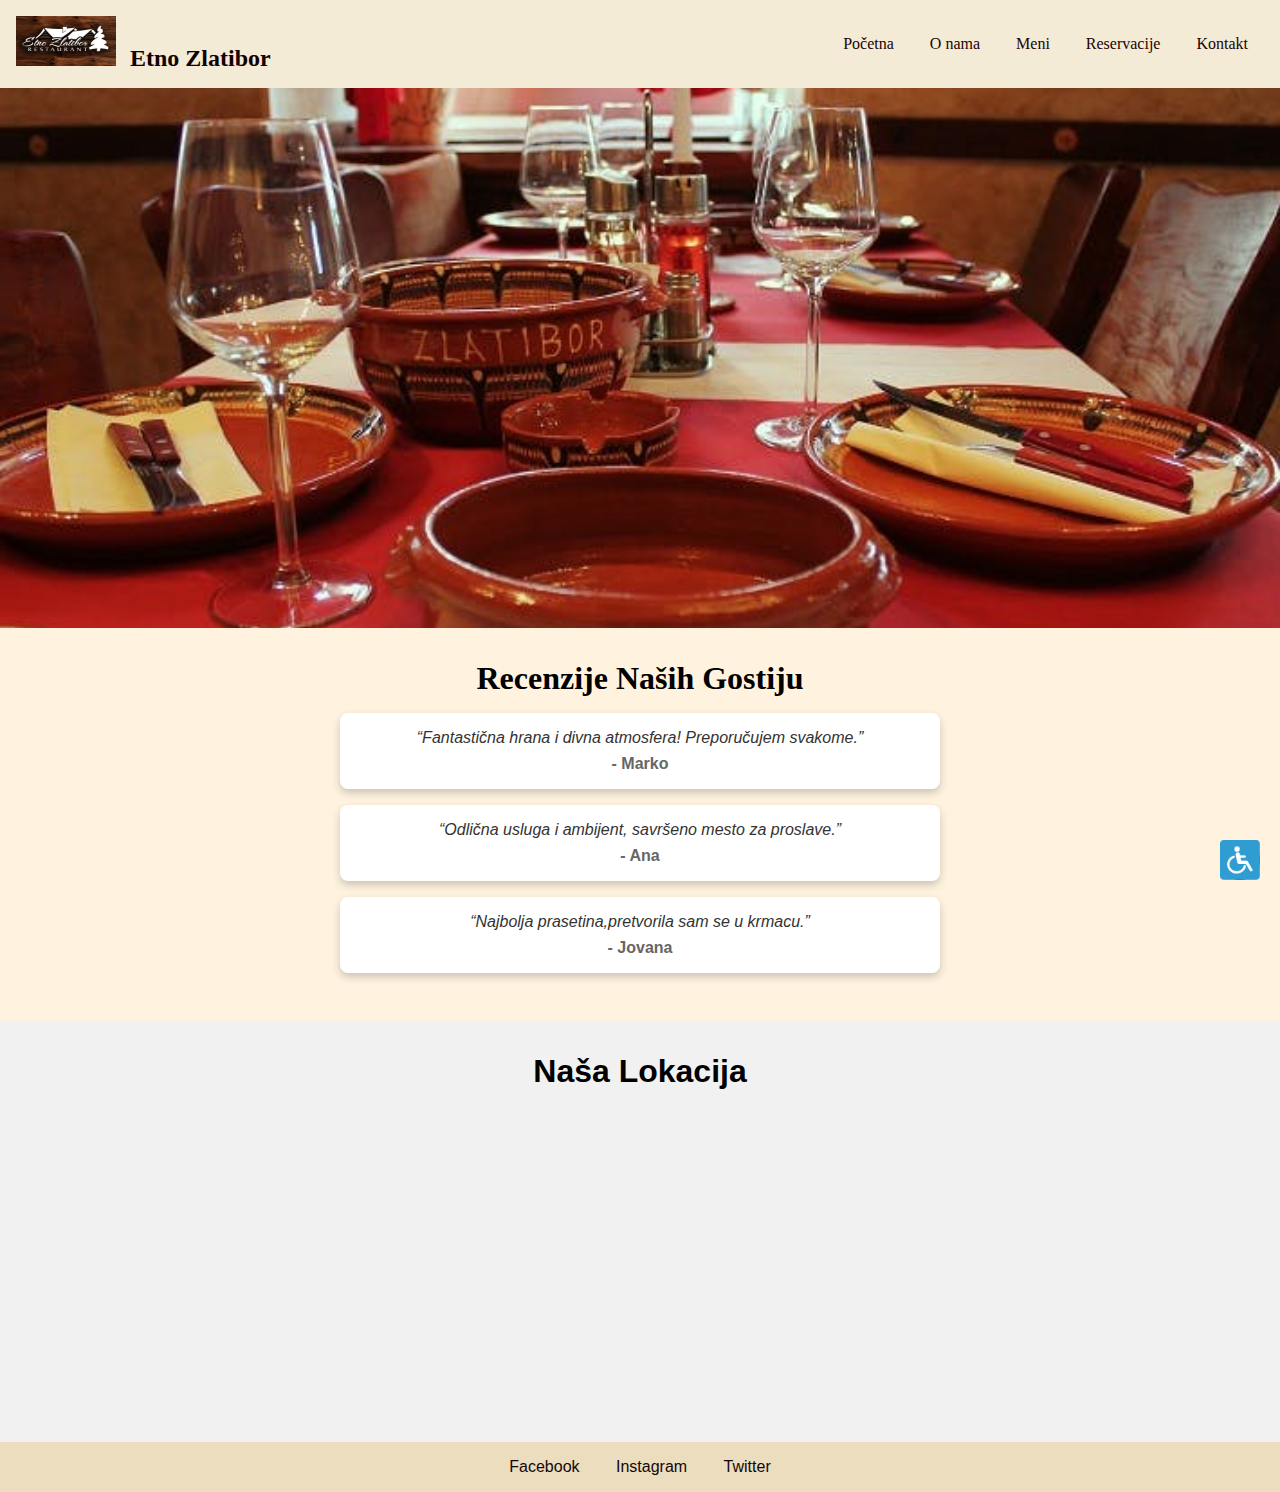
<file: index.html>
<!DOCTYPE html>
<html lang="en">
<head>
    <meta charset="UTF-8">
    <meta name="viewport" content="width=device-width, initial-scale=1.0">
    <title>Etno Zlatibor</title>
    <link rel="stylesheet" href="styles.css">
</head>
<body>
    <header>
        <h1 class="logo">
            <img src="images              /restoran_zlatibor.jpg" alt="Logo" class="logo-img"> Etno Zlatibor
        </h1>
        <nav>
            <a href="index.html">Početna</a>
            <a href="about.html">O nama</a>
            <a href="menu.html">Meni</a>
            <a href="reservation.html">Reservacije</a>
            <a href="contact.html">Kontakt</a>
        </nav>
    </header>

    <div id="accessibilityButton" class="accessibility-button">
        <img src="./images              /logo.png" alt="Zupčanik" />
      </div>
      

<!-- Modal sa opcijama -->
<div id="accessibilityModal" class="modal">
    <div class="modal-content">
        <span class="close-btn" id="closeModal">&times;</span>
        <h3>Pristupačnost</h3>
        <div class="options">
            <button id="zoomIn">Povećaj tekst</button>
            <button id="zoomOut">Smanji tekst</button>
            <button id="highContrast">Visok kontrast</button>
            <button id="toggleImages">Sakrij slike</button>
            <button id="increaseSpacing">Povećaj razmak između redova</button>
            <button id="changeBackground">Promeni pozadinu</button>
            
            <button id="reset">Resetuj postavke</button>
        </div>
    </div>
</div>

</div>



</div>
    <!-- Carousel Section -->
    <section class="carousel">
        <div class="carousel-images">
            <img src="images              /116260_sld.jpg" alt="Slide 1">
            <img src="images              /Etno1.jpg" alt="Slide 2">
            <img src="images              /mesani-specijaliteti.jpg" alt="Slide 3">
        </div>
    </section>
    <section class="reviews">
        <h2>Recenzije Naših Gostiju</h2>
        <div class="review-card">
            <p>“Fantastična hrana i divna atmosfera! Preporučujem svakome.”</p>
            <h4>- Marko</h4>
        </div>
        <div class="review-card">
            <p>“Odlična usluga i ambijent, savršeno mesto za proslave.”</p>
            <h4>- Ana</h4>
        </div>
        <div class="review-card">
            <p>“Najbolja prasetina,pretvorila sam se u krmacu.”</p>
            <h4>- Jovana</h4>
        </div>
    </section>
    
    <section class="map">
        <h2>Naša Lokacija</h2>
        <div class="map-container">
            <iframe 
                src="https://www.google.com/maps/embed?pb=!1m18!1m12!1m3!1d2405.658502224535!2d16.39524801128773!3d48.22567049808171!2m3!1f0!2f0!3f0!3m2!1i1024!2i768!4f13.1!3m3!1m2!1s0x476d067d2a2bc03f%3A0xd79b74f6b15a2a61!2sHannovergasse%2017%2C%201200%20Wien%2C%20Austria!5e0!3m2!1sen!2sus!4v1699454218455!5m2!1sen!2sus" 
                width="100%" height="300" style="border:0;" allowfullscreen="" loading="lazy"></iframe>
        </div>
    </section>
    
    
    <!-- Social Media Links -->
    <footer>
        <div class="social-media">
            <a href="https://facebook.com" target="_blank">Facebook</a>
            <a href="https://instagram.com" target="_blank">Instagram</a>
            <a href="https://twitter.com" target="_blank">Twitter</a>
        </div>
    </footer>

    <script src="script.js"></script>

</body>
</html>
</file>
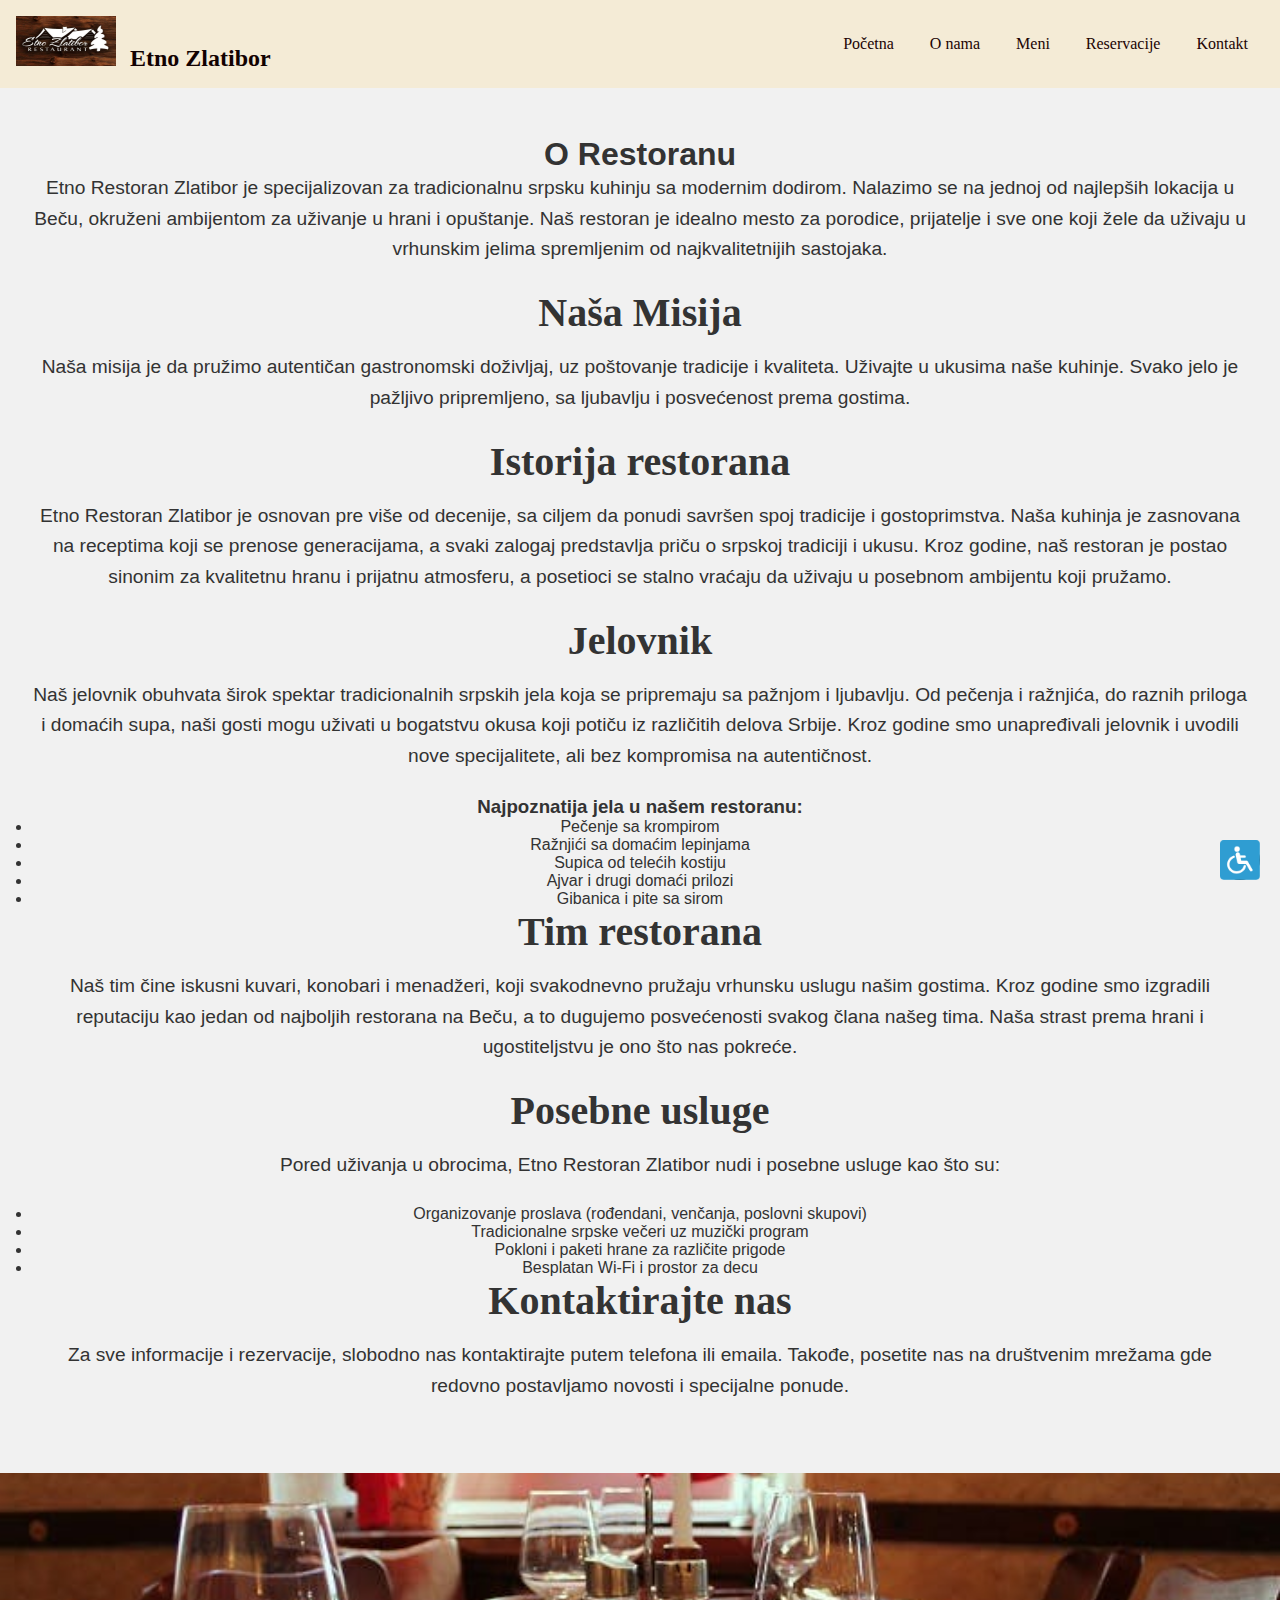
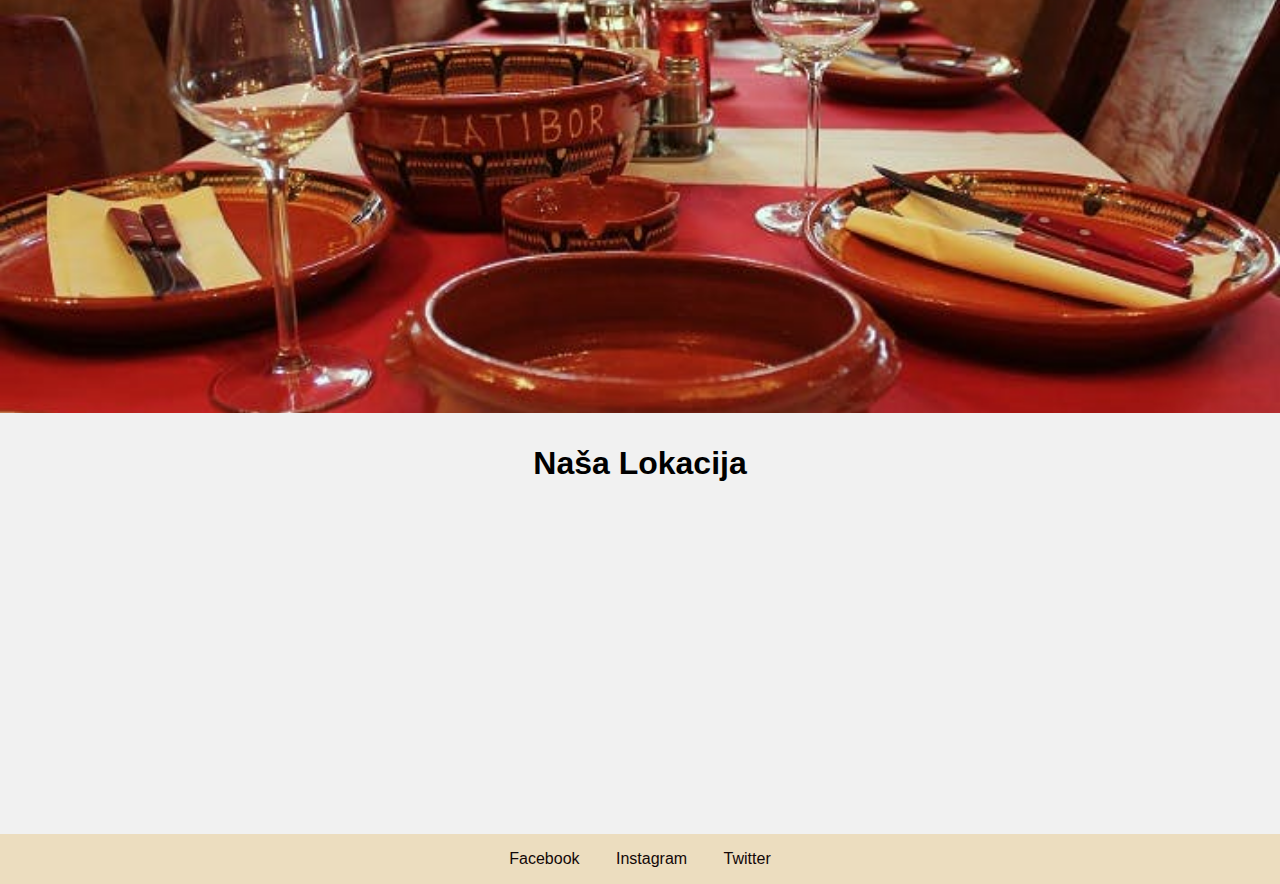
<file: about.html>
<!DOCTYPE html>
<html lang="en">
<head>
    <meta charset="UTF-8">
    <meta name="viewport" content="width=device-width, initial-scale=1.0">
    <title>Etno Zlatibor</title>
    <link rel="stylesheet" href="styles.css">
</head>
<body>
    <header>
        <h1 class="logo">
            <img src="images              /restoran_zlatibor.jpg" alt="Logo" class="logo-img"> Etno Zlatibor
        </h1>
        <nav>
            <a href="index.html">Početna</a>
            <a href="about.html">O nama</a>
            <a href="menu.html">Meni</a>
            <a href="reservation.html">Reservacije</a>
            <a href="contact.html">Kontakt</a>
        </nav>
    </header>
    <main>
        <section class="about">
            <h1>O Restoranu</h1>
            <p>
                Etno Restoran Zlatibor je specijalizovan za tradicionalnu srpsku kuhinju sa modernim dodirom. 
                Nalazimo se na jednoj od najlepših lokacija u Beču, okruženi ambijentom za uživanje u hrani i opuštanje. 
                Naš restoran je idealno mesto za porodice, prijatelje i sve one koji žele da uživaju u vrhunskim jelima spremljenim od najkvalitetnijih sastojaka.
            </p>

            <h2>Naša Misija</h2>
            <p>
                Naša misija je da pružimo autentičan gastronomski doživljaj, uz poštovanje tradicije i kvaliteta. 
                Uživajte u ukusima naše kuhinje. Svako jelo je pažljivo pripremljeno, sa ljubavlju i posvećenost prema gostima.
            </p>

            <h2>Istorija restorana</h2>
            <p>
                Etno Restoran Zlatibor je osnovan pre više od decenije, sa ciljem da ponudi savršen spoj tradicije i gostoprimstva. 
                Naša kuhinja je zasnovana na receptima koji se prenose generacijama, a svaki zalogaj predstavlja priču o srpskoj tradiciji i ukusu. 
                Kroz godine, naš restoran je postao sinonim za kvalitetnu hranu i prijatnu atmosferu, a posetioci se stalno vraćaju da uživaju u posebnom ambijentu koji pružamo.
            </p>

            <h2>Jelovnik</h2>
            <p>
                Naš jelovnik obuhvata širok spektar tradicionalnih srpskih jela koja se pripremaju sa pažnjom i ljubavlju. 
                Od pečenja i ražnjića, do raznih priloga i domaćih supa, naši gosti mogu uživati u bogatstvu okusa koji potiču iz različitih delova Srbije. 
                Kroz godine smo unapređivali jelovnik i uvodili nove specijalitete, ali bez kompromisa na autentičnost.
            </p>

            <h3>Najpoznatija jela u našem restoranu:</h3>
            <ul>
                <li>Pečenje sa krompirom</li>
                <li>Ražnjići sa domaćim lepinjama</li>
                <li>Supica od telećih kostiju</li>
                <li>Ajvar i drugi domaći prilozi</li>
                <li>Gibanica i pite sa sirom</li>
            </ul>

            <h2>Tim restorana</h2>
            <p>
                Naš tim čine iskusni kuvari, konobari i menadžeri, koji svakodnevno pružaju vrhunsku uslugu našim gostima. 
                Kroz godine smo izgradili reputaciju kao jedan od najboljih restorana na Beču, a to dugujemo posvećenosti svakog člana našeg tima. 
                Naša strast prema hrani i ugostiteljstvu je ono što nas pokreće.
            </p>

            <h2>Posebne usluge</h2>
            <p>
                Pored uživanja u obrocima, Etno Restoran Zlatibor nudi i posebne usluge kao što su:
            </p>
            <ul>
                <li>Organizovanje proslava (rođendani, venčanja, poslovni skupovi)</li>
                <li>Tradicionalne srpske večeri uz muzički program</li>
                <li>Pokloni i paketi hrane za različite prigode</li>
                <li>Besplatan Wi-Fi i prostor za decu</li>
            </ul>

            <h2>Kontaktirajte nas</h2>
            <p>
                Za sve informacije i rezervacije, slobodno nas kontaktirajte putem telefona ili emaila. Takođe, posetite nas na društvenim mrežama gde redovno postavljamo novosti i specijalne ponude.
            </p>
        </section>
    </main>

<!-- Dugme za pristupačnost -->
<div id="accessibilityButton" class="accessibility-button">
    <img src="./images              /logo.png" alt="Zupčanik" />
  </div>

<!-- Modal sa opcijama -->
<div id="accessibilityModal" class="modal">
    <div class="modal-content">
        <span class="close-btn" id="closeModal">&times;</span>
        <h3>Pristupačnost</h3>
        <div class="options">
            <button id="zoomIn">Povećaj tekst</button>
            <button id="zoomOut">Smanji tekst</button>
            <button id="highContrast">Visok kontrast</button>
            <button id="toggleImages">Sakrij slike</button>
            <button id="increaseSpacing">Povećaj razmak između redova</button>
            <button id="changeBackground">Promeni pozadinu</button>
            
            <button id="reset">Resetuj postavke</button>
        </div>
    </div>
</div>

</div>



</div>
    <!-- Carousel Section -->
    <section class="carousel">
        <div class="carousel-images">
            <img src="images              /116260_sld.jpg" alt="Slide 1">
            <img src="images              /Etno1.jpg" alt="Slide 2">
            <img src="images              /mesani-specijaliteti.jpg" alt="Slide 3">
        </div>
    </section>
   
    
    <section class="map">
        <h2>Naša Lokacija</h2>
        <div class="map-container">
            <iframe 
                src="https://www.google.com/maps/embed?pb=!1m18!1m12!1m3!1d2405.658502224535!2d16.39524801128773!3d48.22567049808171!2m3!1f0!2f0!3f0!3m2!1i1024!2i768!4f13.1!3m3!1m2!1s0x476d067d2a2bc03f%3A0xd79b74f6b15a2a61!2sHannovergasse%2017%2C%201200%20Wien%2C%20Austria!5e0!3m2!1sen!2sus!4v1699454218455!5m2!1sen!2sus" 
                width="100%" height="300" style="border:0;" allowfullscreen="" loading="lazy"></iframe>
        </div>
    </section>
    
    
    <!-- Social Media Links -->
    <footer>
        <div class="social-media">
            <a href="https://facebook.com" target="_blank">Facebook</a>
            <a href="https://instagram.com" target="_blank">Instagram</a>
            <a href="https://twitter.com" target="_blank">Twitter</a>
        </div>
    </footer>

    <script src="script.js"></script>

</body>
</html>
</file>
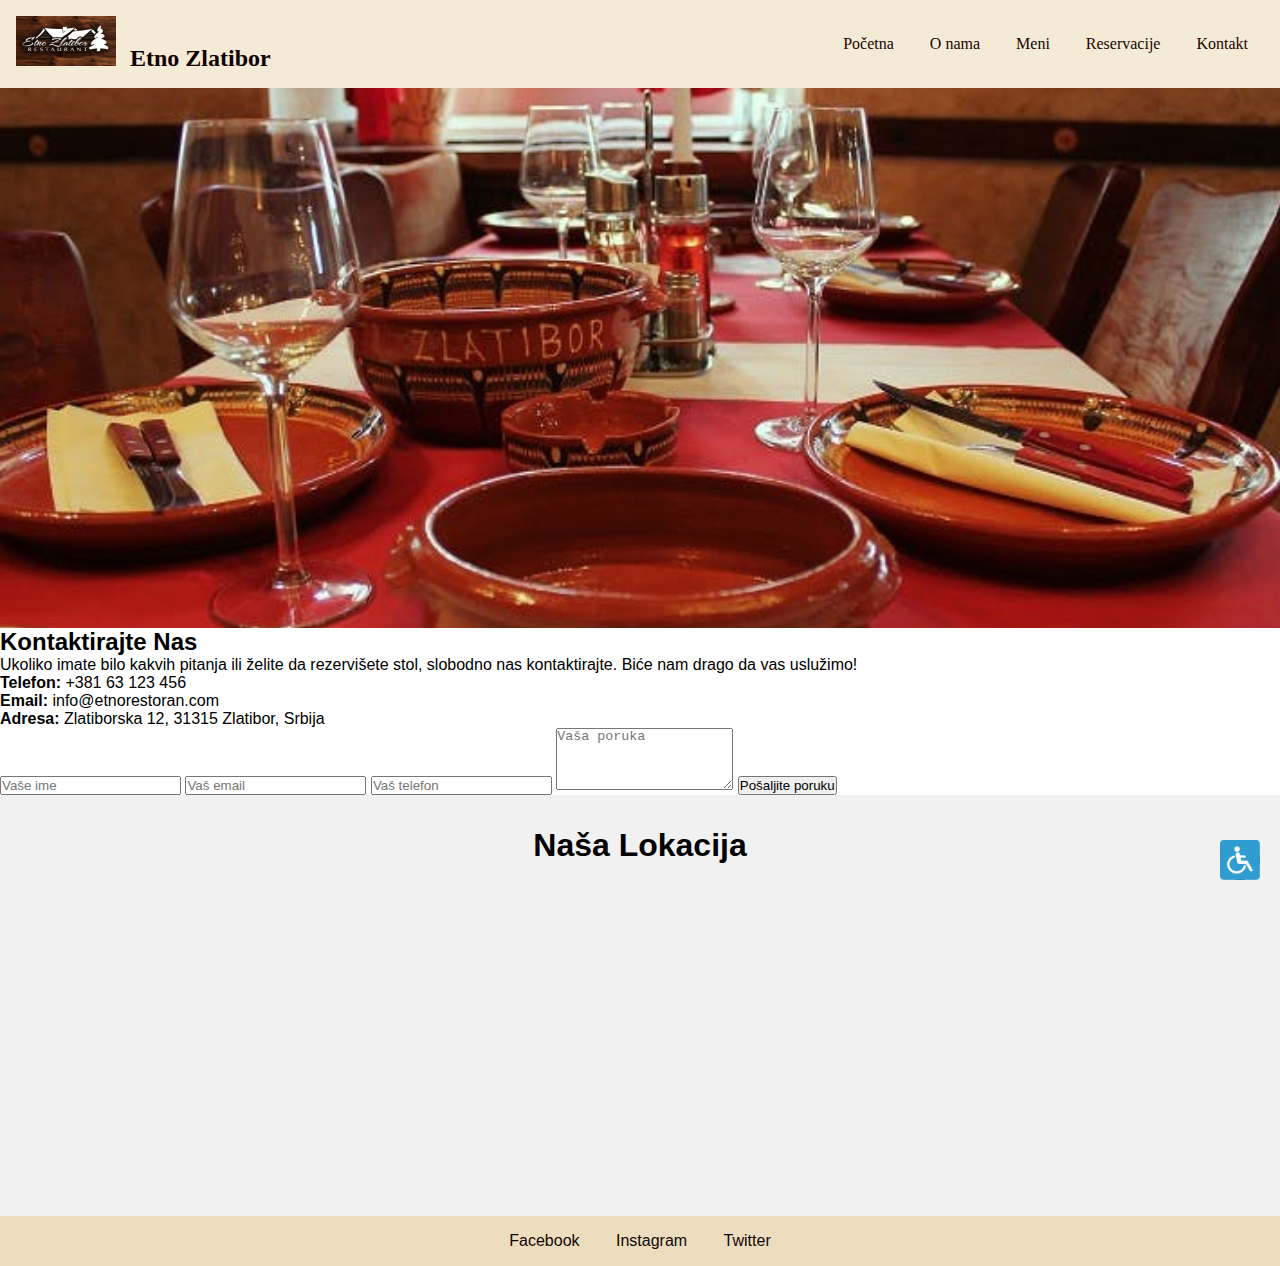
<file: contact.html>
<!DOCTYPE html>
<html lang="en">
<head>
    <meta charset="UTF-8">
    <meta name="viewport" content="width=device-width, initial-scale=1.0">
    <title>Etno Zlatibor</title>
    <link rel="stylesheet" href="styles.css">
</head>
<body>
    <header>
        <h1 class="logo">
            <img src="images              /restoran_zlatibor.jpg" alt="Logo" class="logo-img"> Etno Zlatibor
        </h1>
        <nav>
            <a href="index.html">Početna</a>
            <a href="about.html">O nama</a>
            <a href="menu.html">Meni</a>
            <a href="reservation.html">Reservacije</a>
            <a href="contact.html">Kontakt</a>
        </nav>
    </header>

<!-- Dugme za pristupačnost -->
<div id="accessibilityButton" class="accessibility-button">
    <img src="./images              /logo.png" alt="Zupčanik" />
  </div>

<!-- Modal sa opcijama -->
<div id="accessibilityModal" class="modal">
    <div class="modal-content">
        <span class="close-btn" id="closeModal">&times;</span>
        <h3>Pristupačnost</h3>
        <div class="options">
            <button id="zoomIn">Povećaj tekst</button>
            <button id="zoomOut">Smanji tekst</button>
            <button id="highContrast">Visok kontrast</button>
            <button id="toggleImages">Sakrij slike</button>
            <button id="increaseSpacing">Povećaj razmak između redova</button>
            <button id="changeBackground">Promeni pozadinu</button>
            
            <button id="reset">Resetuj postavke</button>
        </div>
    </div>
</div>

</div>



</div>
    <!-- Carousel Section -->
    <section class="carousel">
        <div class="carousel-images">
            <img src="images              /116260_sld.jpg" alt="Slide 1">
            <img src="images              /Etno1.jpg" alt="Slide 2">
            <img src="images              /mesani-specijaliteti.jpg" alt="Slide 3">
        </div>
    </section>
    <section class="contact">
        <h2 class="fade-in-contact">Kontaktirajte Nas</h2>
        <p class="fade-in-contact">Ukoliko imate bilo kakvih pitanja ili želite da rezervišete stol, slobodno nas kontaktirajte. Biće nam drago da vas uslužimo!</p>
    
        <div class="contact-info fade-in-contact">
            <p><strong>Telefon:</strong> +381 63 123 456</p>
            <p><strong>Email:</strong> info@etnorestoran.com</p>
            <p><strong>Adresa:</strong> Zlatiborska 12, 31315 Zlatibor, Srbija</p>
        </div>
    
        <form class="contact-form fade-in-contact" action="#" method="POST">
            <input type="text" name="name" placeholder="Vaše ime" required>
            <input type="email" name="email" placeholder="Vaš email" required>
            <input type="tel" name="phone" placeholder="Vaš telefon" required>
            <textarea name="message" placeholder="Vaša poruka" rows="4" required></textarea>
            <button type="submit">Pošaljite poruku</button>
        </form>
    </section>
    
    
    <section class="map">
        <h2>Naša Lokacija</h2>
        <div class="map-container">
            <iframe 
                src="https://www.google.com/maps/embed?pb=!1m18!1m12!1m3!1d2405.658502224535!2d16.39524801128773!3d48.22567049808171!2m3!1f0!2f0!3f0!3m2!1i1024!2i768!4f13.1!3m3!1m2!1s0x476d067d2a2bc03f%3A0xd79b74f6b15a2a61!2sHannovergasse%2017%2C%201200%20Wien%2C%20Austria!5e0!3m2!1sen!2sus!4v1699454218455!5m2!1sen!2sus" 
                width="100%" height="300" style="border:0;" allowfullscreen="" loading="lazy"></iframe>
        </div>
    </section>
    
    
    <!-- Social Media Links -->
    <footer>
        <div class="social-media">
            <a href="https://facebook.com" target="_blank">Facebook</a>
            <a href="https://instagram.com" target="_blank">Instagram</a>
            <a href="https://twitter.com" target="_blank">Twitter</a>
        </div>
    </footer>

    <script src="script.js"></script>

</body>
</html>
</file>
<file: styles.css>
* {
    margin: 0;
    padding: 0;
    box-sizing: border-box;
}

.logo-img {
    width: 100px;  /* Smanjuje širinu logotipa */
    height: 50px; /* Smanjuje visinu logotipa */
    margin-right: 8px; /* Razmak između logotipa i teksta */
}


body, html {
    font-family: Arial, sans-serif;
    overflow-x: hidden;
}

header {
    display: flex;
    font-family: serif ;
    font-size:px;
    justify-content: space-between;
    align-items: center;
    padding: 1rem;
    background-color: rgba(233, 215, 173, 0.5);
    color: #120101;
}

header nav a {
    margin: 0 1rem;
    color: #210303;
    text-decoration: none;
}

header .logo {
    font-size: 1.5rem;
    font-weight: bold;
}

/* Carousel styling */
.carousel {
    position: relative;
    overflow: hidden;
    height: 60vh; /* Postavite visinu karusela na 60% visine prozora */
}

.carousel-images img {
    width: 100%;
    height: auto; /* Zadržava proporcije slike */
    max-height: 60vh; /* Ograničava maksimalnu visinu slike */
    object-fit: contain;
    object-position: center;
    position: absolute;
    top: 0;
    left: 0;
    transition: opacity 1s ease;
}

.carousel-images img:not(:first-child) {
    opacity: 0;
}


/* Footer styling */
footer {
    background-color: #ecddbf;
    color: #fff;
    padding: 1rem;
    text-align: center;
}

footer .social-media a {
    margin: 0 1rem;
    color: #120707;
    text-decoration: none;
}

/* Responsive design */
@media (max-width: 768px) {
    header nav {
        display: flex;
        flex-direction: column;
    }
}
/* Galerija */
.gallery {
    padding: 2rem;
    text-align: center;
    background-color: #f9f9f9;
}

.gallery h2 {
    font-size: 2rem;
    margin-bottom: 1rem;
}

.gallery-grid {
    display: grid;
    grid-template-columns: repeat(auto-fit, minmax(150px, 1fr));
    gap: 10px;
}

.gallery-grid img {
    width: 100%;
    height: auto;
    border-radius: 8px;
}
/* Recenzije */
.reviews {
    padding: 2rem;
    background-color: #fff3e0;
    text-align: center;
}

.reviews h2 {
    font-family: Georgia, 'Times New Roman', Times, serif;
    font-size: 2rem;
    margin-bottom: 1rem;
}

.review-card {
    background: #fff;
    border-radius: 8px;
    padding: 1rem;
    margin: 1rem auto;
    max-width: 600px;
    box-shadow: 0 4px 8px rgba(0, 0, 0, 0.2);
}

.review-card p {
    font-style: italic;
    color: #333;
}

.review-card h4 {
    margin-top: 0.5rem;
    color: #666;
}
/* Mapa */
.map {
    padding: 2rem;
    background-color: #f1f1f1;
    text-align: center;
}

.map h2 {
    font-size: 2rem;
    margin-bottom: 1rem;
}

.map-container {
    max-width: 800px;
    margin: auto;
}
.fade-in {
    opacity: 0;
    transform: translateY(20px);
    transition: opacity 1s ease-out, transform 1s ease-out;
}

.visible {
    opacity: 1;
    transform: translateY(0);
}
header nav a:hover {
    color: #f1c40f; /* Boja pri hover-u */
    text-decoration: underline;
}
/* Stilizacija za karusel */
.carousel {
    position: relative;
    overflow: hidden;
    height: 60vh; /* Podesi prema potrebi */
}

.carousel-images img {
    width: 100%;
    height: auto; 
    max-height: 60vh;
    object-fit: cover;
    object-position: center;
    position: absolute;
    top: 0;
    left: 0;
    opacity: 0;
    transition: opacity 1s ease-in-out;
}

.carousel-images img:first-child {
    opacity: 1; /* Prva slika je vidljiva inicijalno */
}

/* Fade-in efekat za elemente */
.fade-in {
    opacity: 0;
    transform: translateY(20px);
    transition: opacity 1s ease-out, transform 1s ease-out;
}

.fade-in.visible {
    opacity: 1;
    transform: translateY(0);
}
/* Dugme za pristupačnost */
.accessibility-button {
    position: fixed;
    bottom: 20px;
    right: 20px;
    background-color: #333;
    color: white;
    padding: 10px;
    border-radius: 50%;
    font-size: 24px;
    cursor: pointer;
    z-index: 1000;
}

/* Modal sa opcijama */
.modal {
    display: none; /* Početno je skriven */
    position: fixed;
    top: 20px;
    right: 20px;
    background-color: white;
    padding: 20px;
    border-radius: 8px;
    box-shadow: 0 0 10px rgba(0, 0, 0, 0.3);
    z-index: 999;
    width: 250px;
    max-width: 100%;
}

.modal-content {
    text-align: center;
}

.close-btn {
    font-size: 28px;
    position: absolute;
    top: 10px;
    right: 10px;
    cursor: pointer;
}

/* Stilizacija dugmadi unutar modala */
.options button {
    margin: 10px;
    padding: 10px;
    border: none;
    background-color: #4CAF50;
    color: white;
    cursor: pointer;
    border-radius: 5px;
}

.options button:hover {
    background-color: #45a049;
}

/* Stil za visok kontrast */
.high-contrast {
    background-color: black;
    color: white;
}

.high-contrast a {
    color: yellow;
}

.high-contrast button {
    background-color: darkgray;
    color: white;
}
/* Dugme za pristupačnost */
.accessibility-button {
    position: fixed;
    bottom: 20px;
    right: 20px;
    background-color: #333;
    color: white;
    padding: 10px;
    border-radius: 50%;
    font-size: 24px;
    cursor: pointer;
    z-index: 1000;
}

/* Modal sa opcijama */
.modal {
    display: none; /* Početno je skriven */
    position: fixed;
    top: 20px;
    right: 20px;
    background-color:rgba(236, 237, 228, 0.5);
    padding: 20px;
    border-radius: 8px;
    box-shadow: 0 0 10px rgba(0, 0, 0, 0.3);
    z-index: 999;
    width: 250px;
    max-width: 100%;
}

.modal-content {
    text-align: center;
}

.close-btn {
    font-size: 28px;
    position: absolute;
    top: 10px;
    right: 10px;
    cursor: pointer;
}

/* Stilizacija dugmadi unutar modala */
.options button {
    margin: 10px;
    padding: 10px;
    border: none;
    background-color: #4CAF50;
    color: white;
    cursor: pointer;
    border-radius: 5px;
}

.options button:hover {
    background-color: #45a049;
}

/* Stil za visok kontrast */
.high-contrast {
    background-color: black;
    color: rgb(240, 228, 8);
}

.high-contrast a {
    color: yellow;
}

.high-contrast button {
    background-color: rgb(213, 245, 6);
    color: rgb(7, 1, 1);
}

/* Povećanje razmaka između redova */
.increased-line-spacing {
    line-height: 1.8; /* Povećava razmak između redova */
}

/* Sakrivanje slika */
.hidden-images img {
    display: none;
}

/* Promena boje pozadine */
.light-background {
    background-color: #fff;
    color: #000;
}

.dark-background {
    background-color: #121212;
    color: #fff;
}
/* Kontrast crno-žuto */
.black-yellow {
    background-color: black;
    color: yellow;
}

.black-yellow a {
    color: yellow;
}

.black-yellow button {
    background-color: darkgray;
    color: yellow;
}

/* Kontrast plavo-žuto */
.blue-yellow {
    background-color: #003366; /* Tamno plava */
    color: yellow;
}

.blue-yellow a {
    color: yellow;
}

.blue-yellow button {
    background-color: #004C99; /* Srednja plava */
    color: yellow;
}

/* Kontrast crno-belo */
.black-white {
    background-color: black;
    color: white;
}

.black-white a {
    color: white;
}

.black-white button {
    background-color: gray;
    color: white;
}
/* About sekcija */
.about {
    padding: 3rem 2rem; /* Prostrano unutar sekcije */
    background-color: #f1f1f1; /* Svetlo siva pozadina */
    color: #333; /* Tamno sivi tekst */
    text-align: center; /* Centriranje sadržaja */
}

.about h2 {
    font-size: 2.5rem; /* Veći naslov */
    margin-bottom: 1rem; /* Razmak između naslova i opisa */
    font-family: 'Georgia', serif; /* Luksuzniji font za naslov */
}

.about p {
    font-size: 1.2rem; /* Umeren font za paragraf */
    line-height: 1.6; /* Povećan razmak između redova */
    margin-bottom: 1.5rem; /* Razmak ispod paragrafa */
}

.about .about-img {
    width: 100%;
    height: auto; /* Slika se prilagođava širini */
    border-radius: 10px; /* Zaobljeni ivici slike */
    margin-top: 2rem; /* Razmak između teksta i slike */
}

.about .about-content {
    display: flex;
    justify-content: center;
    align-items: center;
    gap: 2rem;
    flex-wrap: wrap; /* Omogućava da se sadržaj prikazuje u više redova na manjim ekranima */
    margin-top: 2rem;
}

.about .about-text {
    flex: 1;
    max-width: 600px; /* Maksimalna širina za tekst */
    padding: 1rem;
}

.about .about-video {
    flex: 1;
    max-width: 600px;
    padding: 1rem;
    text-align: center;
}

.about .about-video iframe {
    width: 100%;
    height: 100%;
    border-radius: 10px; /* Zaobljeni ivici za video */
    box-shadow: 0 4px 8px rgba(0, 0, 0, 0.1); /* Blaga senka oko videa */
}

/* Efekat za fade-in animaciju */
.fade-in-about {
    opacity: 0;
    transform: translateY(20px);
    transition: opacity 1s ease-out, transform 1s ease-out;
}

.fade-in-about.visible {
    opacity: 1;
    transform: translateY(0);
}
#accessibilityButton {
    width: 40px; /* Širina slike */
    height: 40px; /* Visina slike */
    display: flex;
    align-items: center;
    justify-content: center;
    cursor: pointer;
  }
  
  #accessibilityButton {
    position: fixed;
    bottom: 20px;
    right: 20px;
  }
  
  #accessibilityButton img {
    width: 40px; /* Prilagodite veličinu slike po želji */
    height: 40px; /* Prilagodite visinu slike po želji */
  }
</file>
